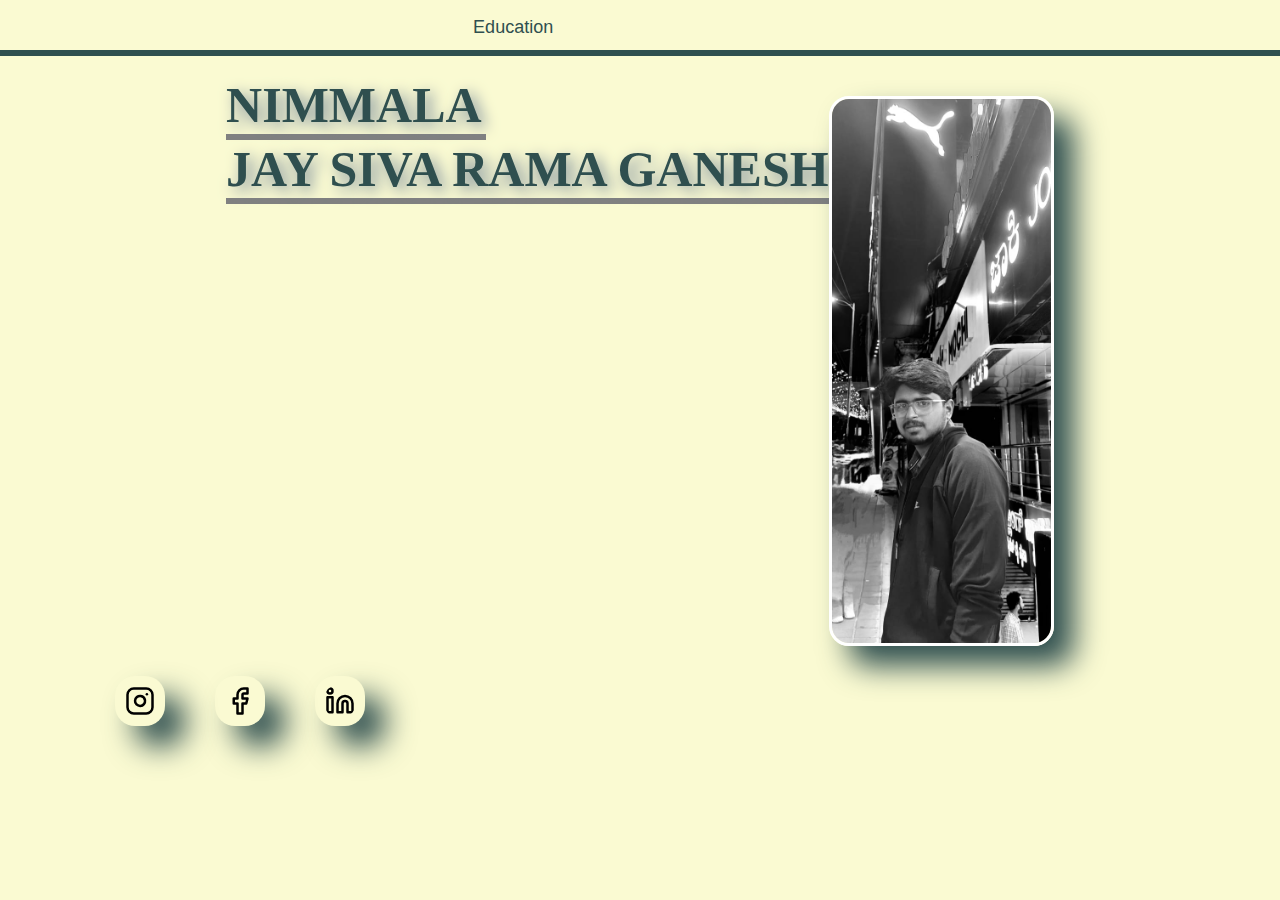
<file: INDEX.html>
<!DOCTYPE html>
<html lang="en">

<head>
    <meta charset="UTF-8">
    <meta name="viewport" content="width=device-width, initial-scale=1.0">
    <title>Document</title>
    <link rel="stylesheet" href="styling.css">
</head>

<body>
    <div class="details">
        <h2 style="color: darkslategray;">Home </h2>
        <a href="http://127.0.0.1:5500/education.html"><button>Education</button></a>
        <a href="http://127.0.0.1:5500/skills.html"><button>Skills</button></a>
        <a href="http://127.0.0.1:5500/projects.html"><button>Projects</button></a>
    </div>
    <hr style="color:darkslategray;">
    <div class="container">
        <div class="name">
            <h1>
                NIMMALA<br>
                <hr style="width: 260px;">
                JAY SIVA RAMA GANESH

                <hr><br>
            </h1>
            <img src="WhatsApp Image 2025-03-14 at 22.03.13_fd897855.jpg" alt=""><br><br>
        </div>
    </div>
    <div class="icons" style="margin-left: 55px;">
        <a href="https://www.instagram.com/gan_esh2612?igsh=MXU0czlsMzZiMGpheA=="><img src="instagram (2).svg" alt="instagram"></a>
        <a href="https://www.facebook.com/profile.php?id=100058431607598"><img src="facebook (1).svg" alt="facebook"></a>
        <a href="https://www.linkedin.com/in/nimmala-ganesh-54189b250?utm_source=share&utm_campaign=share_via&utm_content=profile&utm_medium=android_app"><img src="linkedin (5).svg" alt="linkedin"></a>

    </div>

</body>

</html>
</file>
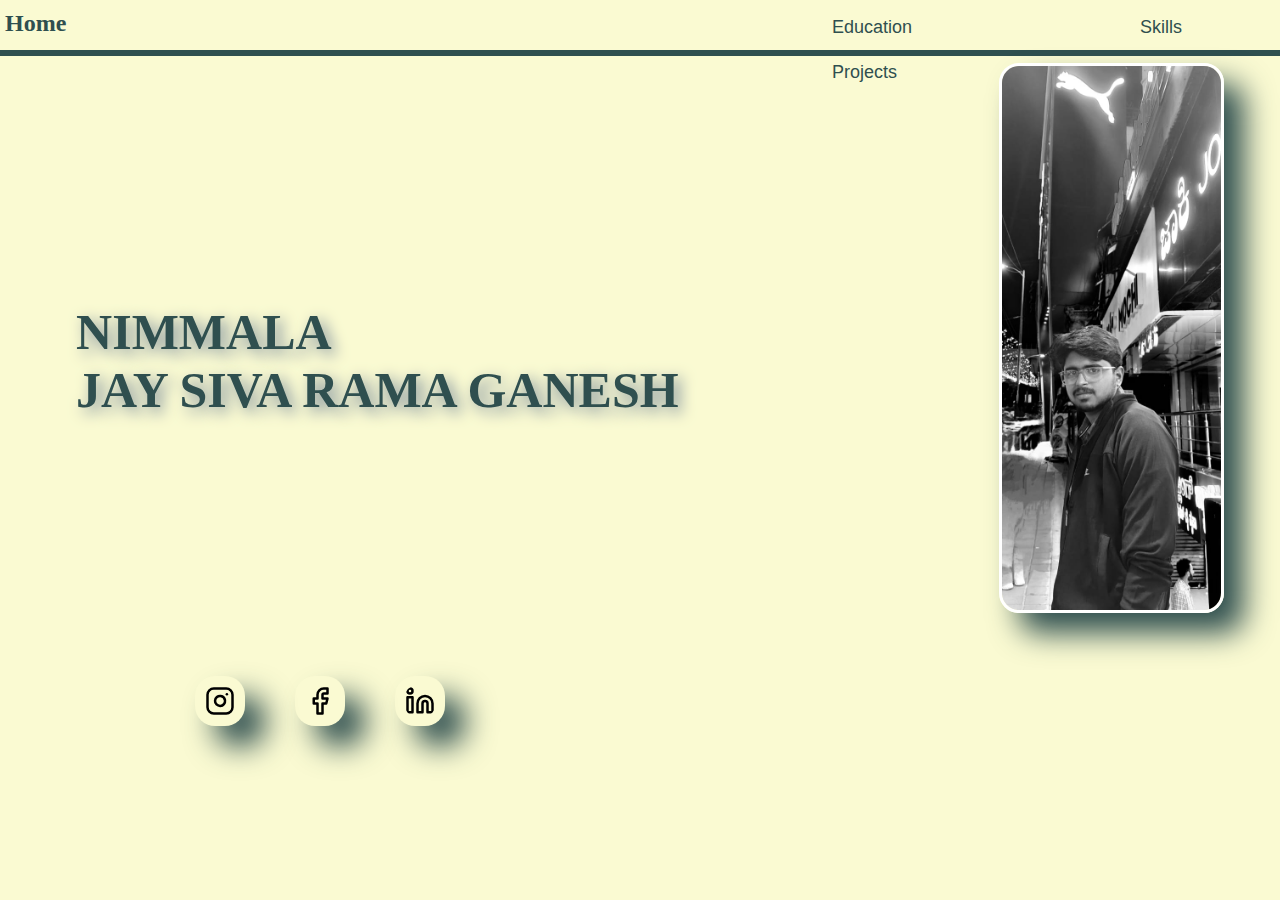
<file: index.html>
<!DOCTYPE html>
<html lang="en">

<head>
    <meta charset="UTF-8">
    <meta name="viewport" content="width=device-width, initial-scale=1.0">
    <title>Document</title>
    <link rel="stylesheet" href="styling.css">
</head>

<body>
    <div class="details">
        <div class="home" style=" width: 65px">
            <h2 style="color: darkslategray;">Home </h2>
        </div>
        <div class="but">
            <a href="education.html"><button>Education</button></a>
            <a href="skills.html"><button>Skills</button></a>
            <a href="projects.html"><button>Projects</button></a>
        </div>
    </div>
    <hr class="line" style="color:darkslategray; ">
    <div class="container">
        <div class="name">
            <h1>
                NIMMALA<br>
                JAY SIVA RAMA GANESH

                <br>
            </h1>
        </div>
        <div class="profile">
            <img src="WhatsApp Image 2025-03-14 at 22.03.13_fd897855.jpg" alt=""><br><br>
        </div>
    </div>
    </div>
    <div class="ico">
        <div class="icons" style="margin-left: 55px;">
            <a href="https://www.instagram.com/gan_esh2612?igsh=MXU0czlsMzZiMGpheA=="><img src="instagram (2).svg"
                    alt="instagram"></a>
            <a href="https://www.facebook.com/profile.php?id=100058431607598"><img src="facebook (1).svg"
                    alt="facebook"></a>
            <a
                href="https://www.linkedin.com/in/nimmala-ganesh-54189b250?utm_source=share&utm_campaign=share_via&utm_content=profile&utm_medium=android_app"><img
                    src="linkedin (5).svg" alt="linkedin"></a>
        </div>
    </div>

</body>

</html>
</file>
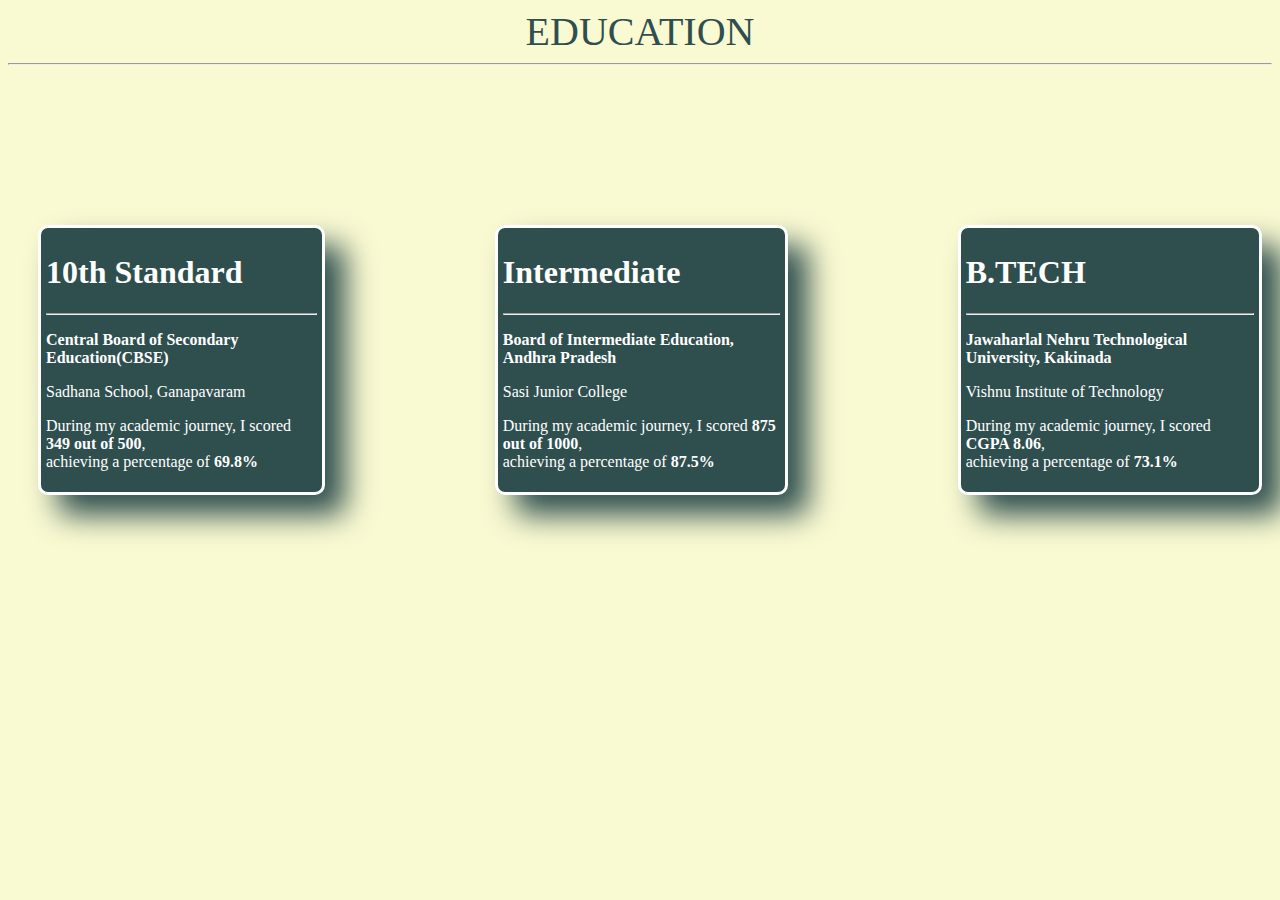
<file: education.html>
<!DOCTYPE html>
<html lang="en">

<head>
    <meta charset="UTF-8">
    <meta name="viewport" content="width=device-width, initial-scale=1.0">
    <title>Document</title>
    <style>
        body {
            background-color: lightgoldenrodyellow;
        }

        .school {
            border: solid;
            border-color: white;
            width: fit-content;
            padding: 5px;
            border-radius: 10px;
            background-color: darkslategrey;
            box-shadow: 20px 20px 30px darkslategray;
            transition: transform 0.3s ease, box-shadow 0.3s ease;
            margin-left: 20px;
        }

        .school:hover {
            transform: scale(1.1);
        }

        p {
            color: white;
        }

        .edu {
            font-size: 40px;
            display: flex;
            justify-content: center;
            color: darkslategray;
        }

        .cont {
            display: flex;
            gap: 150px;
            margin-top: 150px;
            padding: 10px 10px 10px 10px;
        }

        @media (max-width: 768px) {
            .cont {
                flex-direction: column;
                align-items: center;
                gap: 30px;
                margin-top: 50px;
            }

            .school {
                width: 90%;
                max-width: 500px;
                text-align: center;
            }
        }
    </style>
</head>

<body>
    <div class="edu">EDUCATION</div>
    <hr>
    <div class="cont">
        <div class="school">
            <h1 style="color: white;">10th Standard</h1>
            <hr>
            <p><b>Central Board of Secondary Education(CBSE)</b></p>
            <P>Sadhana School, Ganapavaram</P>
            <P>During my academic journey, I scored <strong>349 out of 500</strong>,<br> achieving a percentage of
                <strong>69.8%</strong></P>
        </div>
        <div class="school">
            <h1 style="color: white;">Intermediate</h1>
            <hr>
            <p><b>Board of Intermediate Education, Andhra Pradesh</b></p>
            <P>Sasi Junior College</P>
            <P>During my academic journey, I scored <strong>875 out of 1000</strong>,<br> achieving a percentage of
                <strong>87.5%</strong></P>
        </div>
        <div class="school">
            <h1 style="color: white;">B.TECH</h1>
            <hr>
            <p><b>Jawaharlal Nehru Technological University, Kakinada</b></p>
            <P>Vishnu Institute of Technology</P>
            <P>During my academic journey, I scored <strong>CGPA 8.06</strong>,<br> achieving a percentage of
                <strong>73.1%</strong></P>
        </div>



    </div>
</body>

</html>
</file>
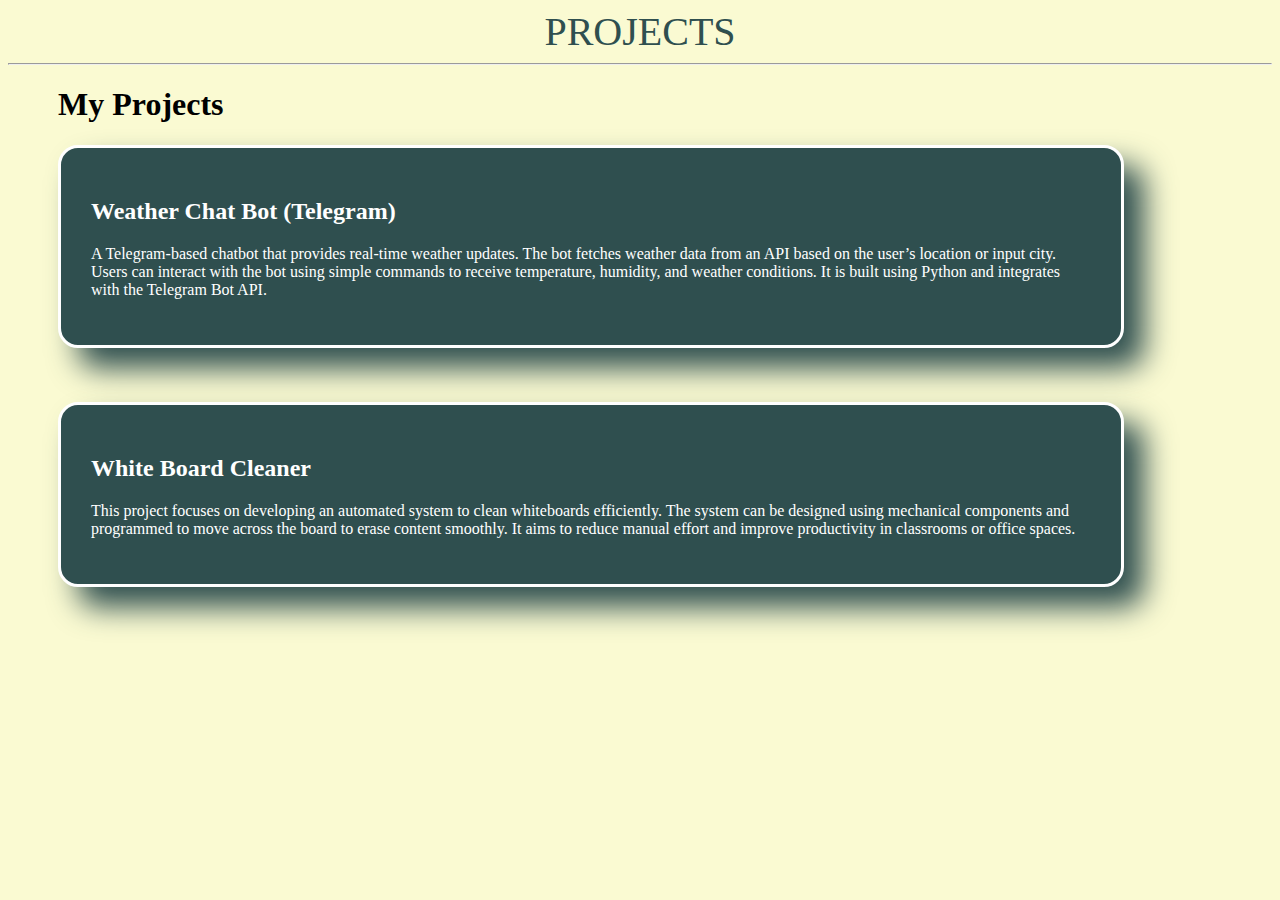
<file: projects.html>
<!DOCTYPE html>
<html lang="en">

<head>
    <meta charset="UTF-8">
    <meta name="viewport" content="width=device-width, initial-scale=1.0">
    <title>Document</title>
    <style>
        body {
            background-color: lightgoldenrodyellow;
        }

        .pro {
            display: flex;
            justify-content: center;
            font-size: 40px;
            color: darkslategray;

        }

        .container {
            gap: 20px;
        }
        .weather{
            border: solid white;
            width: 1000px;
            padding: 30px;
            border-radius: 20px;
            background-color: darkslategray;
            color: white;
            box-shadow: 20px 20px 30px  darkslategray;
            transition: transform 0.3s ease, box-shadow 0.3s ease;
            margin-left: 50px;
        }
        .weather:hover {
            transform: scale(1.1);
        }
        @media (max-width: 768px) {
            .container{
                display: flex;
                flex-direction: column;
                gap: 10px;
                justify-content: center;
                align-items: center;
            }
            .weather{
                width: 250px;
                margin-left: -10px;
            }
            h1{
                margin-right: 50px;
            }

        }
        
    </style>
</head>

<body>
    <div class="pro">PROJECTS</div>
    <hr>
    <div class="container">
        <h1 style="margin-left: 50px;">My Projects</h1>
        <div class="weather">
            <h2>Weather Chat Bot (Telegram)</h2>
            <p>
                A Telegram-based chatbot that provides real-time weather updates.
                The bot fetches weather data from an API based on the user’s location or input city.
                Users can interact with the bot using simple commands to receive temperature, humidity,
                and weather conditions. It is built using Python and integrates with the Telegram Bot API.
            </p>
        </div><br><br><br>
        <div class="weather">
            <h2>White Board Cleaner</h2>
            <p>
                This project focuses on developing an automated system to clean whiteboards efficiently.
                The system can be designed using mechanical components and programmed to move across
                the board to erase content smoothly. It aims to reduce manual effort and improve productivity
                in classrooms or office spaces.
            </p>
        </div>

    </div>
</body>

</html>
</file>
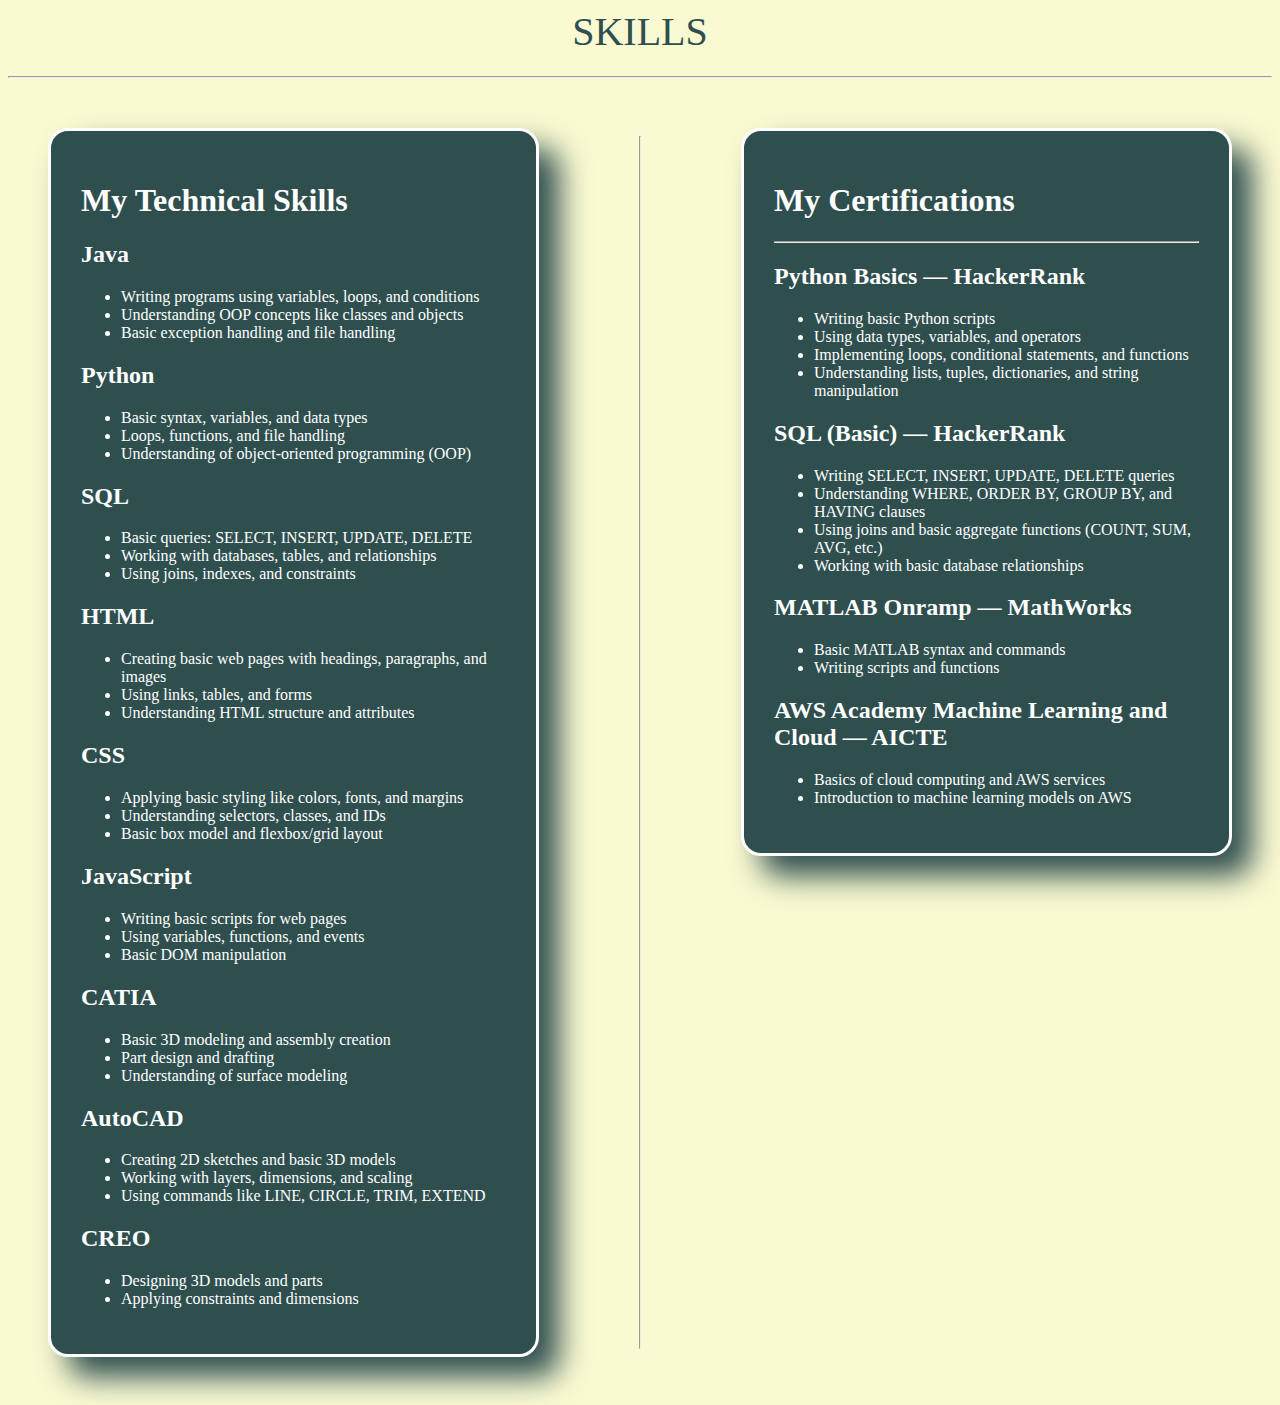
<file: skills.html>
<!DOCTYPE html>
<html lang="en">

<head>
    <meta charset="UTF-8">
    <meta name="viewport" content="width=device-width, initial-scale=1.0">
    <title>Document</title>
    <style>
        body{
            background-color: lightgoldenrodyellow;
        }
        .con {
            margin-top: 10px;
            padding: 40px;
            display: flex;
            gap: 100px;
        }
        .ski{
            border: solid white;
            width: 1000px;
            padding: 30px;
            border-radius: 20px;
            background-color: darkslategray;
            color: white;
            box-shadow: 20px 20px 30px  darkslategray;
            transition: transform 0.3s ease, box-shadow 0.3s ease;
        }
        .ski:hover {
            transform: scale(1.1);
        }
        .cir{
            border: solid white;
            width: 1000px;
            padding: 30px;
            border-radius: 20px;
            background-color: darkslategray;
            color: white;
            box-shadow: 20px 20px 30px  darkslategray;
            transition: transform 0.3s ease, box-shadow 0.3s ease;
            height: fit-content;
        }
        .cir:hover {
            transform: scale(1.1);
        }
        @media (max-width: 768px) {
            .con{
                flex-direction: column;
                align-items: center;
            }
            .ski{
                width: 300px;
                margin-left: 10px;
            }
            .cir{
                width: 300px;
            }
            
        }
    </style>
</head>

<body>
    <div style="display: flex; justify-content: center; color: darkslategray; font-size: 40px; height: 60px;">SKILLS
    </div><hr >
    
    <div class="con">
        <div class="ski">
            <h1>My Technical Skills</h1>
            <h2>Java</h2>
            <ul>
                <li>Writing programs using variables, loops, and conditions</li>
                <li>Understanding OOP concepts like classes and objects</li>
                <li>Basic exception handling and file handling</li>
            </ul>
            <h2>Python</h2>
            <ul>
                <li>Basic syntax, variables, and data types</li>
                <li>Loops, functions, and file handling</li>
                <li>Understanding of object-oriented programming (OOP)</li>
            </ul>



            <h2>SQL</h2>
            <ul>
                <li>Basic queries: SELECT, INSERT, UPDATE, DELETE</li>
                <li>Working with databases, tables, and relationships</li>
                <li>Using joins, indexes, and constraints</li>
            </ul>

            <h2>HTML</h2>
            <ul>
                <li>Creating basic web pages with headings, paragraphs, and images</li>
                <li>Using links, tables, and forms</li>
                <li>Understanding HTML structure and attributes</li>
            </ul>

            <h2>CSS</h2>
            <ul>
                <li>Applying basic styling like colors, fonts, and margins</li>
                <li>Understanding selectors, classes, and IDs</li>
                <li>Basic box model and flexbox/grid layout</li>
            </ul>

            <h2>JavaScript</h2>
            <ul>
                <li>Writing basic scripts for web pages</li>
                <li>Using variables, functions, and events</li>
                <li>Basic DOM manipulation</li>
            </ul>

            <h2>CATIA</h2>
            <ul>
                <li>Basic 3D modeling and assembly creation</li>
                <li>Part design and drafting</li>
                <li>Understanding of surface modeling</li>
            </ul>

            <h2>AutoCAD</h2>
            <ul>
                <li>Creating 2D sketches and basic 3D models</li>
                <li>Working with layers, dimensions, and scaling</li>
                <li>Using commands like LINE, CIRCLE, TRIM, EXTEND</li>
            </ul>

            <h2>CREO</h2>
            <ul>
                <li>Designing 3D models and parts</li>
                <li>Applying constraints and dimensions</li>
            </ul>
        </div><hr>
        <div class="cir">
            <h1>My Certifications</h1><hr>
    
            <h2>Python Basics — HackerRank</h2>
            <ul>
                <li>Writing basic Python scripts</li>
                <li>Using data types, variables, and operators</li>
                <li>Implementing loops, conditional statements, and functions</li>
                <li>Understanding lists, tuples, dictionaries, and string manipulation</li>
            </ul>
    
            <h2>SQL (Basic) — HackerRank</h2>
            <ul>
                <li>Writing SELECT, INSERT, UPDATE, DELETE queries</li>
                <li>Understanding WHERE, ORDER BY, GROUP BY, and HAVING clauses</li>
                <li>Using joins and basic aggregate functions (COUNT, SUM, AVG, etc.)</li>
                <li>Working with basic database relationships</li>
            </ul>
    
            <h2>MATLAB Onramp — MathWorks</h2>
            <ul>
                <li>Basic MATLAB syntax and commands</li>
                <li>Writing scripts and functions</li>
            </ul>
    
            <h2>AWS Academy Machine Learning and Cloud — AICTE</h2>
            <ul>
                <li>Basics of cloud computing and AWS services</li>
                <li>Introduction to machine learning models on AWS</li>
            </ul>
        </div>
    
    </div>
</body>

</html>
</file>
<file: styling.css>
* {
    margin: 0;
    padding: 0;
    box-sizing: border-box;
}

body {
    background-color: lightgoldenrodyellow;
    margin: 0;
}

.details {
    display: flex;
    height: 50px;
    padding: 5px;
    gap: 750px;
    justify-content: center;

}

.but{
     word-spacing: 200px;
    
}

button {
    background-color: transparent;
    padding: 10px;
    border: 2px solid transparent;
    font-size: large;
    cursor: pointer;
    text-align: center;
    color: darkslategray;
}

button:hover {
    border-color: darkslategray;
}

h1 {
    font-size: 50px;
    color: darkslategray;
    text-shadow: 5px 5px 15px lightslategray;
    transition: transform 0.3s ease, box-shadow 0.3s ease;
}
.container{
    padding: 50px;
    justify-content: center;
    display: flex;
    gap: 300px;
    align-items: center;
    height: auto;
    min-height: 560px;
}
.profile{
    width: fit-content;
    height: fit-content;
    margin-top: 5px;
}

.name {
    display: flex;
    padding: 20px;
    height: fit-content;
    width: fit-content;
    margin-top: 50px;

}

img {
    height: 550PX;
    border-radius: 20px;
    border: solid white;
    box-shadow: 20px 20px 30px darkslategray;
    transition: transform 0.3s ease, box-shadow 0.3s ease;
    margin-top: 20px;

}

img:hover {
    transform: scale(1.1);

}

hr {
    border: solid;
}

.container {
    height: 375px;
}

.icons {
    display: flex;
    justify-content: flex-start;
    margin-top: 30px;
    padding: 10px;


}

.icons img {
    width: 50px;
    height: auto;
    margin-left: 100px;
    border: none;
    cursor: pointer;
    padding: 10px;
    margin-left: 50px;
    margin-top: 20px;
}

h2 {
    margin-right: 590px;
    margin-top: 5px;
}
.ico{
    justify-content: start;
    margin-left: 80px;
    width: fit-content;
    word-spacing: 10px;
}
@media (max-width: 768px) {
    .details {
        gap: 10px;
        justify-content: center;
    }

    .container{
        display: flex;
        flex-direction: column;
        gap: 10px;
        height: 135vh;
        justify-content: center;
        align-items: center;
        }
    h1{
        font-size: 20px;
    }
    .profile{
        height: 100px;
        width: 100px;
        margin-left: -50px;
    }
    .name{
        text-align: center;
        justify-content: center;
        margin-top: -750px;
    }
    .ico {
        display: flex;
        justify-content: center;
        align-items: center;
        width: 100%;
        max-width: 300px; 
        margin: 20px auto 0 auto;
        margin-top: -250px;
    }

    .icons {
        display: flex;
        gap: 10px; 
        padding: 10px;
        border-radius: 8px;
        width: 350px;
        margin-right: 140px;
        
    }

    
    .but{
        word-spacing: 5px;
        margin-top: -1px;
    }
    .profile{
        margin-right: 100px;
        margin-top: 10px;
    }
}
</file>
